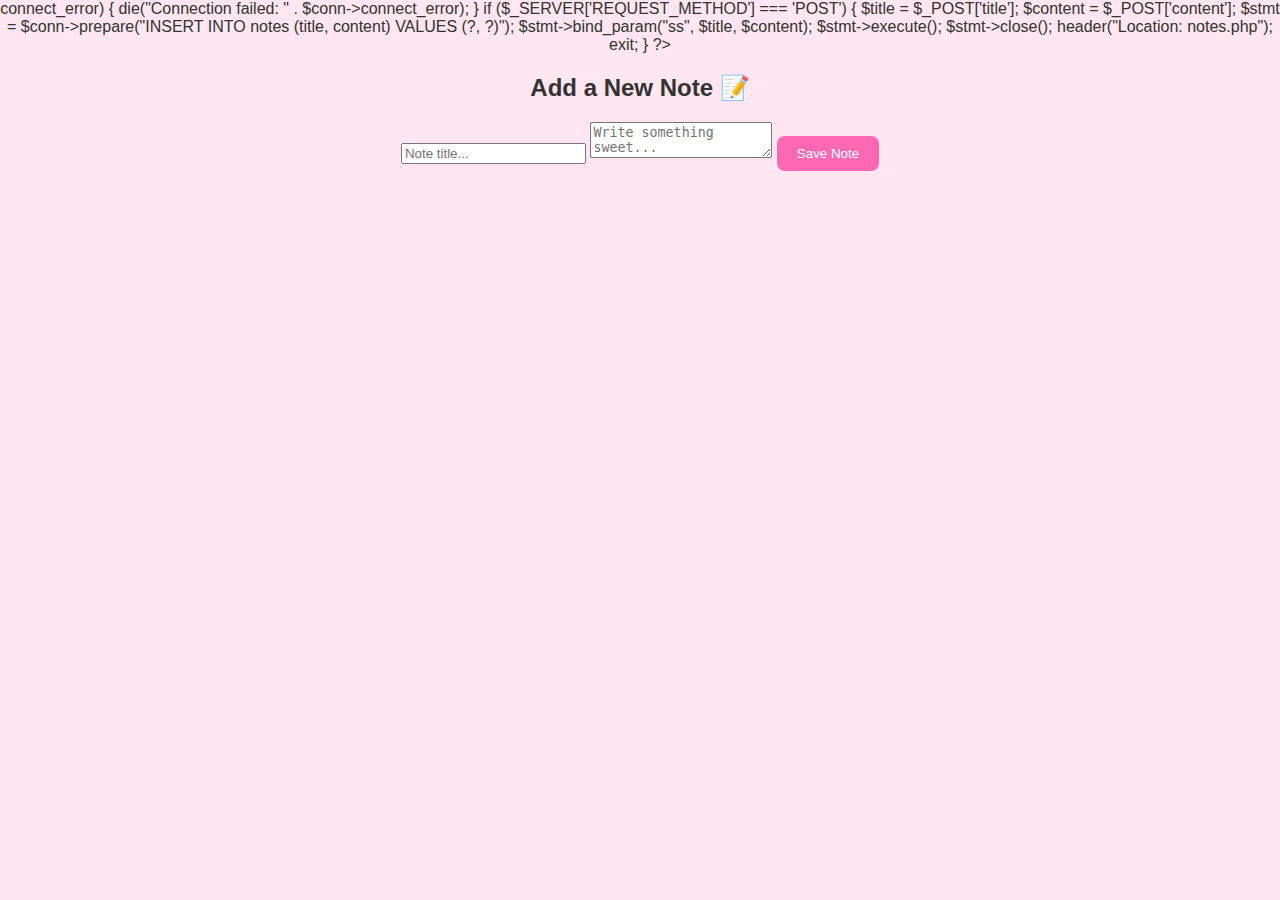
<file: project_cha/add_note.html>
<?php
$host = 'localhost';
$db = 'syasya_memories';
$user = 'root';
$pass = '';
$conn = new mysqli($host, $user, $pass, $db);

if ($conn->connect_error) {
    die("Connection failed: " . $conn->connect_error);
}

if ($_SERVER['REQUEST_METHOD'] === 'POST') {
    $title = $_POST['title'];
    $content = $_POST['content'];

    $stmt = $conn->prepare("INSERT INTO notes (title, content) VALUES (?, ?)");
    $stmt->bind_param("ss", $title, $content);
    $stmt->execute();
    $stmt->close();

    header("Location: notes.php");
    exit;
}
?>

<!DOCTYPE html>
<html lang="en">
<head>
    <meta charset="UTF-8">
    <title>Add Note – Ariq & Syasya</title>
    <link href="https://fonts.googleapis.com/css2?family=Sacramento&display=swap" rel="stylesheet">
    <link rel="stylesheet" href="style.css">
</head>
<body>
    <div class="form-container">
        <h2>Add a New Note 📝</h2>
        <form method="POST">
            <input type="text" name="title" placeholder="Note title..." required>
            <textarea name="content" placeholder="Write something sweet..." required></textarea>
            <button type="submit">Save Note</button>
        </form>
    </div>
</body>
</html>
</file>
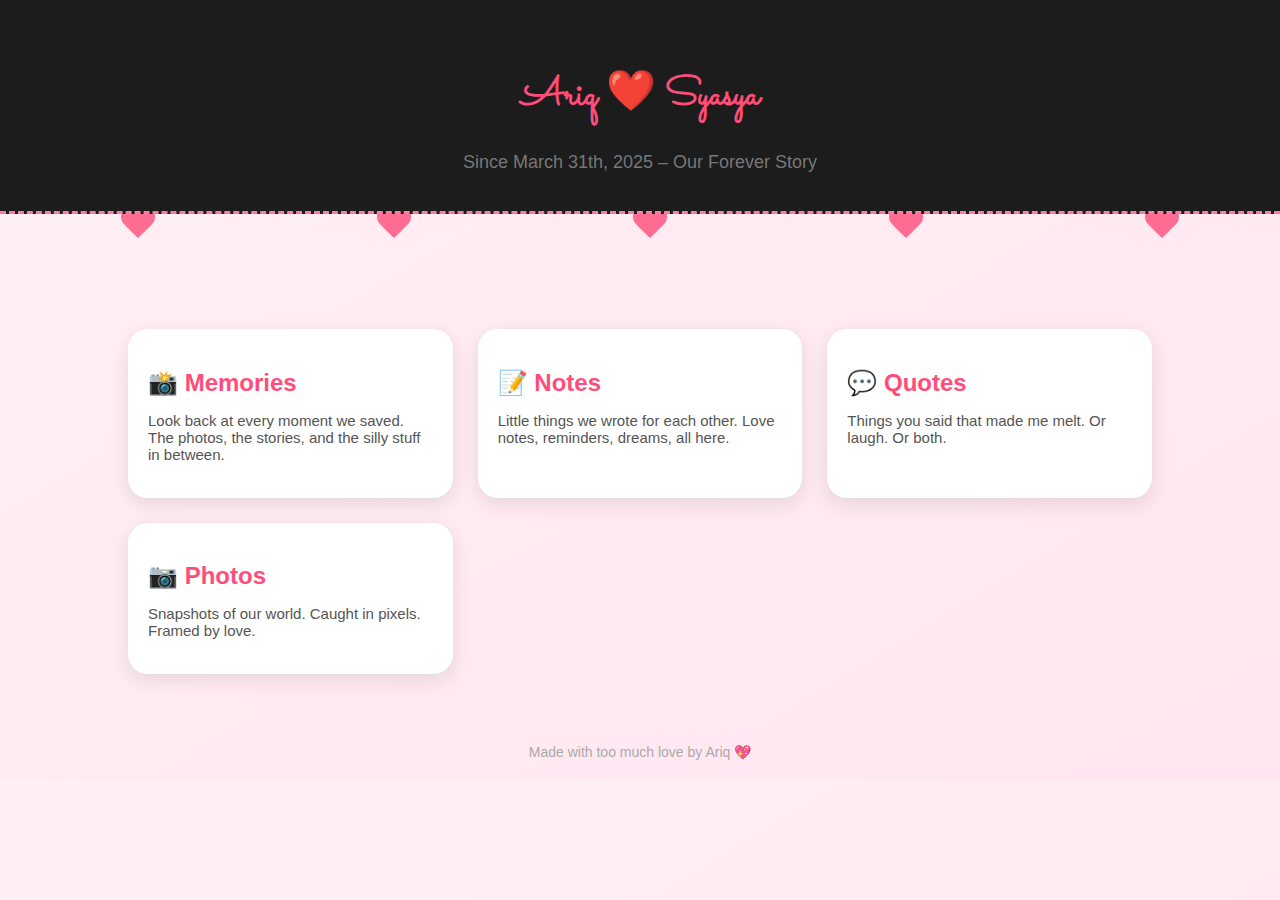
<file: project_cha/home.html>
<?php
// Start session or validate user here if needed
?>

<!DOCTYPE html>
<html lang="en">
<head>
    <meta charset="UTF-8" />
    <title>Our Story – Ariq & Syasya</title>
    <link href="https://fonts.googleapis.com/css2?family=Sacramento&display=swap" rel="stylesheet" />
    <style>
        body {
            margin: 0;
            padding: 0;
            font-family: "Segoe UI", sans-serif;
            background: linear-gradient(to bottom right, #fff0f5, #ffe6f0);
            color: #333;
            overflow-x: hidden;
        }
        .header {
            padding: 40px 20px 20px;
            text-align: center;
            background: #1c1c1c;
            border-bottom: 3px dashed #ff7aa2;
            animation: fadeIn 1s ease-in-out;
        }
        .header h1 {
            font-size: 40px;
            color: #ff4d79;
            font-family: 'Sacramento', cursive;
        }
        .header p {
            font-size: 18px;
            color: #777;
        }
        /* Heart Particle Animation */
        .heart-particles {
            position: relative;
            height: 85px;
            background: transparent;
            overflow: hidden;
            display: flex;
            justify-content: center;
            align-items: flex-start;
        }
        .heart {
            position: absolute;
            width: 20px;
            height: 20px;
            background-color: #ff4d79;
            transform: rotate(45deg);
            animation: floatHearts 8s linear infinite;
            opacity: 0.8;
            border-radius: 2px;
        }
        .heart::before,
        .heart::after {
            content: '';
            position: absolute;
            width: 20px;
            height: 20px;
            background-color: #ff4d79;
            border-radius: 50%;
        }
        .heart::before {
            top: -10px;
            left: 0;
        }
        .heart::after {
            left: -10px;
            top: 0;
        }
        .heart:nth-child(1) { left: 10%; animation-delay: 0s; }
        .heart:nth-child(2) { left: 30%; animation-delay: 2s; }
        .heart:nth-child(3) { left: 50%; animation-delay: 4s; }
        .heart:nth-child(4) { left: 70%; animation-delay: 1s; }
        .heart:nth-child(5) { left: 90%; animation-delay: 3s; }
        @keyframes floatHearts {
            0% {
                bottom: -10px;
                opacity: 0;
                transform: translateY(0) scale(1) rotate(45deg);
            }
            50% {
                opacity: 1;
            }
            100% {
                bottom: 100%;
                transform: translateY(-100px) scale(1.4) rotate(45deg);
                opacity: 0;
            }
        }
        .content {
            padding: 30px 10%;
            display: grid;
            grid-template-columns: repeat(auto-fit, minmax(250px, 1fr));
            gap: 25px;
        }
        .card {
            background: white;
            padding: 20px;
            border-radius: 20px;
            box-shadow: 0 6px 20px rgba(0,0,0,0.1);
            transition: transform 0.3s ease, box-shadow 0.3s ease;
            animation: popIn 0.8s ease-in-out;
        }
        .card:hover {
            transform: translateY(-5px);
            box-shadow: 0 10px 25px rgba(0,0,0,0.15);
        }
        .card h2 {
            margin-bottom: 15px;
            color: #ff4d79;
        }
        .card p {
            font-size: 15px;
            color: #555;
        }
        .card a {
            text-decoration: none;
            color: #ff4d79;
            font-weight: bold;
            cursor: pointer;
        }
        .footer {
            margin-top: 40px;
            text-align: center;
            font-size: 14px;
            color: #aaa;
            padding-bottom: 20px;
        }
        @media screen and (max-width: 768px) {
            .content {
                padding: 20px;
            }
        }
        @keyframes popIn {
            from {
                opacity: 0;
                transform: scale(0.95);
            }
            to {
                opacity: 1;
                transform: scale(1);
            }
        }
        @keyframes fadeIn {
            from {
                opacity: 0;
            }
            to {
                opacity: 1;
            }
        }
    </style>
</head>
<body>

    <div class="header">
        <h1>Ariq ❤️ Syasya</h1>
        <p>Since March 31th, 2025 – Our Forever Story</p>
    </div>

    <!-- Floating Hearts Section BELOW Header -->
    <div class="heart-particles">
        <div class="heart"></div>
        <div class="heart"></div>
        <div class="heart"></div>
        <div class="heart"></div>
        <div class="heart"></div>
    </div>

    <div class="content">
        <div class="card">
            <h2>📸 <a href="loading.php?next=memories.php">Memories</a></h2>
            <p>Look back at every moment we saved. The photos, the stories, and the silly stuff in between.</p>
        </div>

        <div class="card">
            <h2>📝 <a href="loading.php?next=notes.php">Notes</a></h2>
            <p>Little things we wrote for each other. Love notes, reminders, dreams, all here.</p>
        </div>

        <div class="card">
            <h2>💬 <a href="loading.php?next=quotes.php">Quotes</a></h2>
            <p>Things you said that made me melt. Or laugh. Or both.</p>
        </div>

        <div class="card">
            <h2>📷 <a href="loading.php?next=photos.php">Photos</a></h2>
            <p>Snapshots of our world. Caught in pixels. Framed by love.</p>
        </div>
    </div>

    <div class="footer">
        Made with too much love by Ariq 💖
    </div>

</body>
</html>
</file>
<file: project_cha/style.css>
body {
    font-family: 'Segoe UI', sans-serif;
    margin: 0;
    padding: 0;
    background: #ffe6f0;
    color: #333;
    text-align: center;
}

.login-page .container {
    padding-top: 20vh;
}

input[type="password"] {
    padding: 10px;
    border-radius: 8px;
    border: 1px solid #ccc;
    font-size: 1rem;
    margin-bottom: 10px;
}

button {
    background: #ff69b4;
    color: white;
    border: none;
    padding: 10px 20px;
    border-radius: 8px;
    cursor: pointer;
}

.error {
    color: red;
    margin-top: 10px;
}

/* Loading Animation */
.loading-page {
    background: #fff0f5;
    display: flex;
    flex-direction: column;
    align-items: center;
    justify-content: center;
    height: 100vh;
}

.heart {
    width: 50px;
    height: 50px;
    background: pink;
    transform: rotate(-45deg);
    animation: pulse 1s infinite;
    position: relative;
    margin-bottom: 20px;
}

.heart::before, .heart::after {
    content: '';
    position: absolute;
    width: 50px;
    height: 50px;
    background: pink;
    border-radius: 50%;
}

.heart::before {
    top: -25px;
    left: 0;
}

.heart::after {
    top: 0;
    left: 25px;
}

@keyframes pulse {
    0% { transform: scale(1) rotate(-45deg); }
    50% { transform: scale(1.2) rotate(-45deg); }
    100% { transform: scale(1) rotate(-45deg); }
}
/* Notes Grid Layout */
.memory-grid {
  display: grid;
  grid-template-columns: repeat(auto-fit, minmax(250px, 1fr));
  gap: 25px;
  padding: 30px;
  justify-items: center;
}

/* Note Card Style */
.memory {
  background: white;
  padding: 25px;
  border-radius: 20px;
  box-shadow: 0 5px 20px rgba(0, 0, 0, 0.08);
  border: 1px solid #ffe6eb;
  width: 100%;
  max-width: 300px;
  transition: transform 0.3s ease, box-shadow 0.3s ease;
  position: relative;
  font-family: 'Segoe UI', sans-serif;
}

/* Slight "scrapbook" tilt effect with randomness */
.memory:nth-child(3n) {
  transform: rotate(-1.5deg);
}
.memory:nth-child(4n) {
  transform: rotate(1.2deg);
}
.memory:nth-child(5n) {
  transform: rotate(-0.7deg);
}
.memory:nth-child(6n) {
  transform: rotate(0.9deg);
}

/* On hover, lift and straighten slightly */
.memory:hover {
  transform: scale(1.03) rotate(0deg);
  box-shadow: 0 10px 25px rgba(0, 0, 0, 0.12);
}

/* Note Content */
.caption {
  text-align: center;
  color: #555;
  font-size: 0.95rem;
  line-height: 1.4;
  padding-top: 10px;
}
.caption strong {
  display: block;
  color: #333;
  font-size: 1.1rem;
  margin-bottom: 5px;
}

/* Button link to add a note */
.add-memory a {
  display: inline-block;
  margin: 20px auto;
  background-color: #ff4d79;
  color: white;
  padding: 12px 24px;
  border-radius: 25px;
  text-decoration: none;
  font-weight: bold;
  transition: background-color 0.3s ease;
}
.add-memory a:hover {
  background-color: #ff3366;
}
.home-button {
    display: inline-block;
    background-color: #ff4d79;
    color: white;
    padding: 10px 20px;
    border-radius: 25px;
    text-decoration: none;
    font-weight: bold;
    font-family: 'Segoe UI', sans-serif;
    box-shadow: 0 4px 12px rgba(0,0,0,0.1);
    transition: background-color 0.3s ease, transform 0.2s ease;
    margin: 10px 0;
}

.home-button:hover {
    background-color: #ff3366;
    transform: translateY(-2px);
}
</file>
